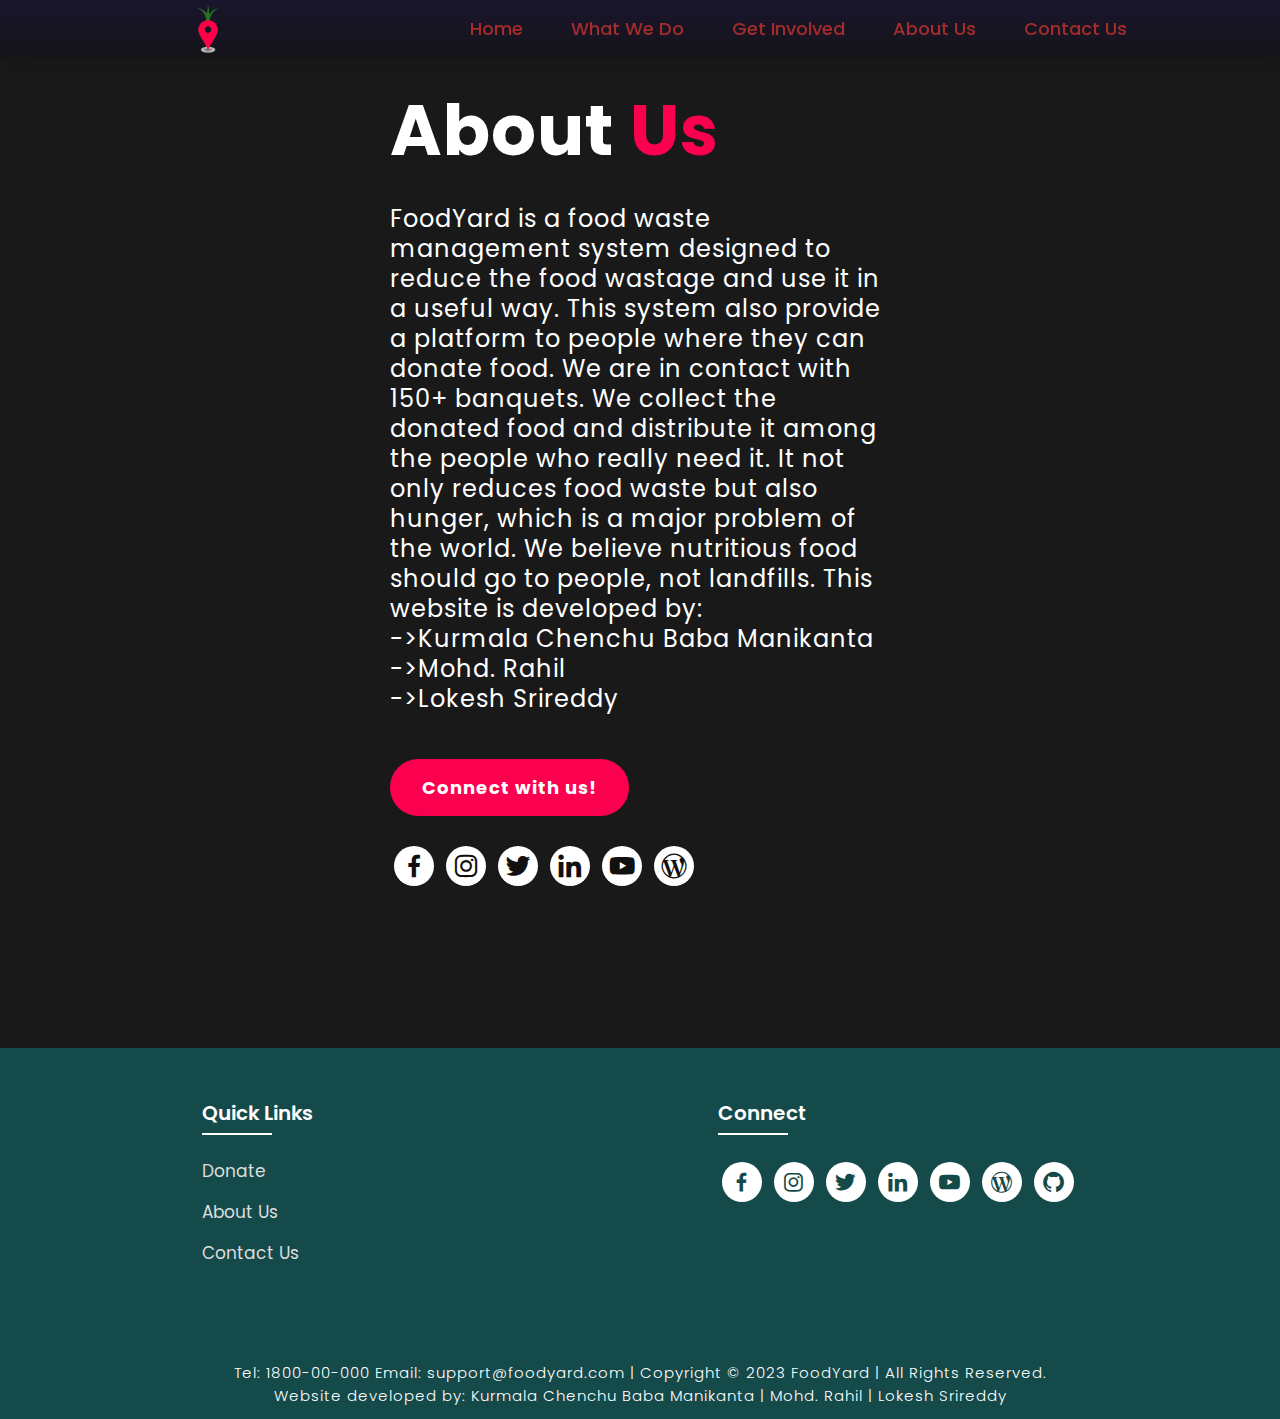
<file: about.html>
<!DOCTYPE html>
<html lang="en">
<head>
    <meta charset="UTF-8">
    <meta http-equiv="X-UA-Compatible" content="IE=edge">
    <meta name="viewport" content="width=device-width, initial-scale=1.0">
    <title>About Us</title>
    <link rel="icon" href="./files/logo.png">
    <link rel="stylesheet" type="text/css" href="css/style.css">
    <link rel="preconnect" href="https://fonts.googleapis.com">
    <link rel="preconnect" href="https://fonts.gstatic.com" crossorigin>
    <link href="https://fonts.googleapis.com/css2?family=Paytone+One&family=Poppins:wght@100;200;300;400;500;600;700;800;900&display=swap" rel="stylesheet">
    <link rel="stylesheet"
    href="https://unpkg.com/boxicons@latest/css/boxicons.min.css">
    
</head>
<body class="aboutbody">
    <nav>
        <img src="./files/logo.png" class="logo" alt="Logo" title="FoodYard">
        
        <ul class="navbar">
            <li>
                <a href="./index.html">Home</a>
                <a href="./index.html#fwmanage">What We Do</a>
                <a href="./register.html">Get Involved</a>
                <a href="./about.html">About Us</a>
                <a href="./contact.html">Contact Us</a>
            </li>
        </ul>
    </nav>
        
    <section class="about">
           <div class="main">
            <div class="abt-text">
                <h1>About <span>Us</span></h1>
                <p>FoodYard is a food waste management system designed to reduce the food wastage and use it in a useful way. This system also provide a platform to people where they can donate food. We are in contact with 150+ banquets. We collect the donated food and distribute it among the people who really need it. It not only reduces food waste but also hunger, which is a major problem of the world. We believe nutritious food should go to people, not landfills. This website is developed by: <br> ->Kurmala Chenchu Baba Manikanta <br> ->Mohd. Rahil <br> ->Lokesh Srireddy</p>
                <a href="" class="connectbtn" target="_blank">Connect with us!</a>

                <div class="connect-section">

                    <div class="social-icons">
                        <a href="" target="_blank"><i class='bx bxl-facebook'></i></a>
                        <a href="" target="_blank"><i class='bx bxl-instagram' ></i></a>
                        <a href="" target="_blank"><i class='bx bxl-twitter' ></i></a>
                        <a href="" target="_blank"><i class='bx bxl-linkedin' ></i></a>
                        <a href="" target="_blank"><i class='bx bxl-youtube' ></i></a>
                        <a href="" target="_blank"><i class='bx bxl-wordpress' ></i></a>
                    </div>

                </div>
            </div>
            

           </div>
           

    </section>


    <!-- Footer -->

<!-- Footer -->

<section class="footer">
    <div class="foot">
        <div class="footer-content">
            
            <div class="footlinks">
                <h4>Quick Links</h4>
                <ul>
                    <li><a href="./register.html">Donate</a></li>
                    <li><a href="./about.html">About Us</a></li>
                    <li><a href="./contact.html">Contact Us</a></li>
                </ul>
            </div>

            <div class="footlinks">
                <h4>Connect</h4>
                <div class="social">
                    <a href="" target="_blank"><i class='bx bxl-facebook'></i></a>
                    <a href="" target="_blank"><i class='bx bxl-instagram' ></i></a>
                    <a href="" target="_blank"><i class='bx bxl-twitter' ></i></a>
                    <a href="" target="_blank"><i class='bx bxl-linkedin' ></i></a>
                    <a href="" target="_blank"><i class='bx bxl-youtube' ></i></a>
                    <a href="" target="_blank"><i class='bx bxl-wordpress' ></i></a>
                    <a href="" target="_blank"><i class='bx bxl-github'></i></a>
                </div>
            </div>
            
        </div>
    </div>

    <div class="end">
        <p>Tel: 1800-00-000 Email: support@foodyard.com | Copyright © 2023 FoodYard | All Rights Reserved. <br>Website developed by: Kurmala Chenchu Baba Manikanta | Mohd. Rahil | Lokesh Srireddy</p>
    </div>
</section>

</body>
</html>
</file>
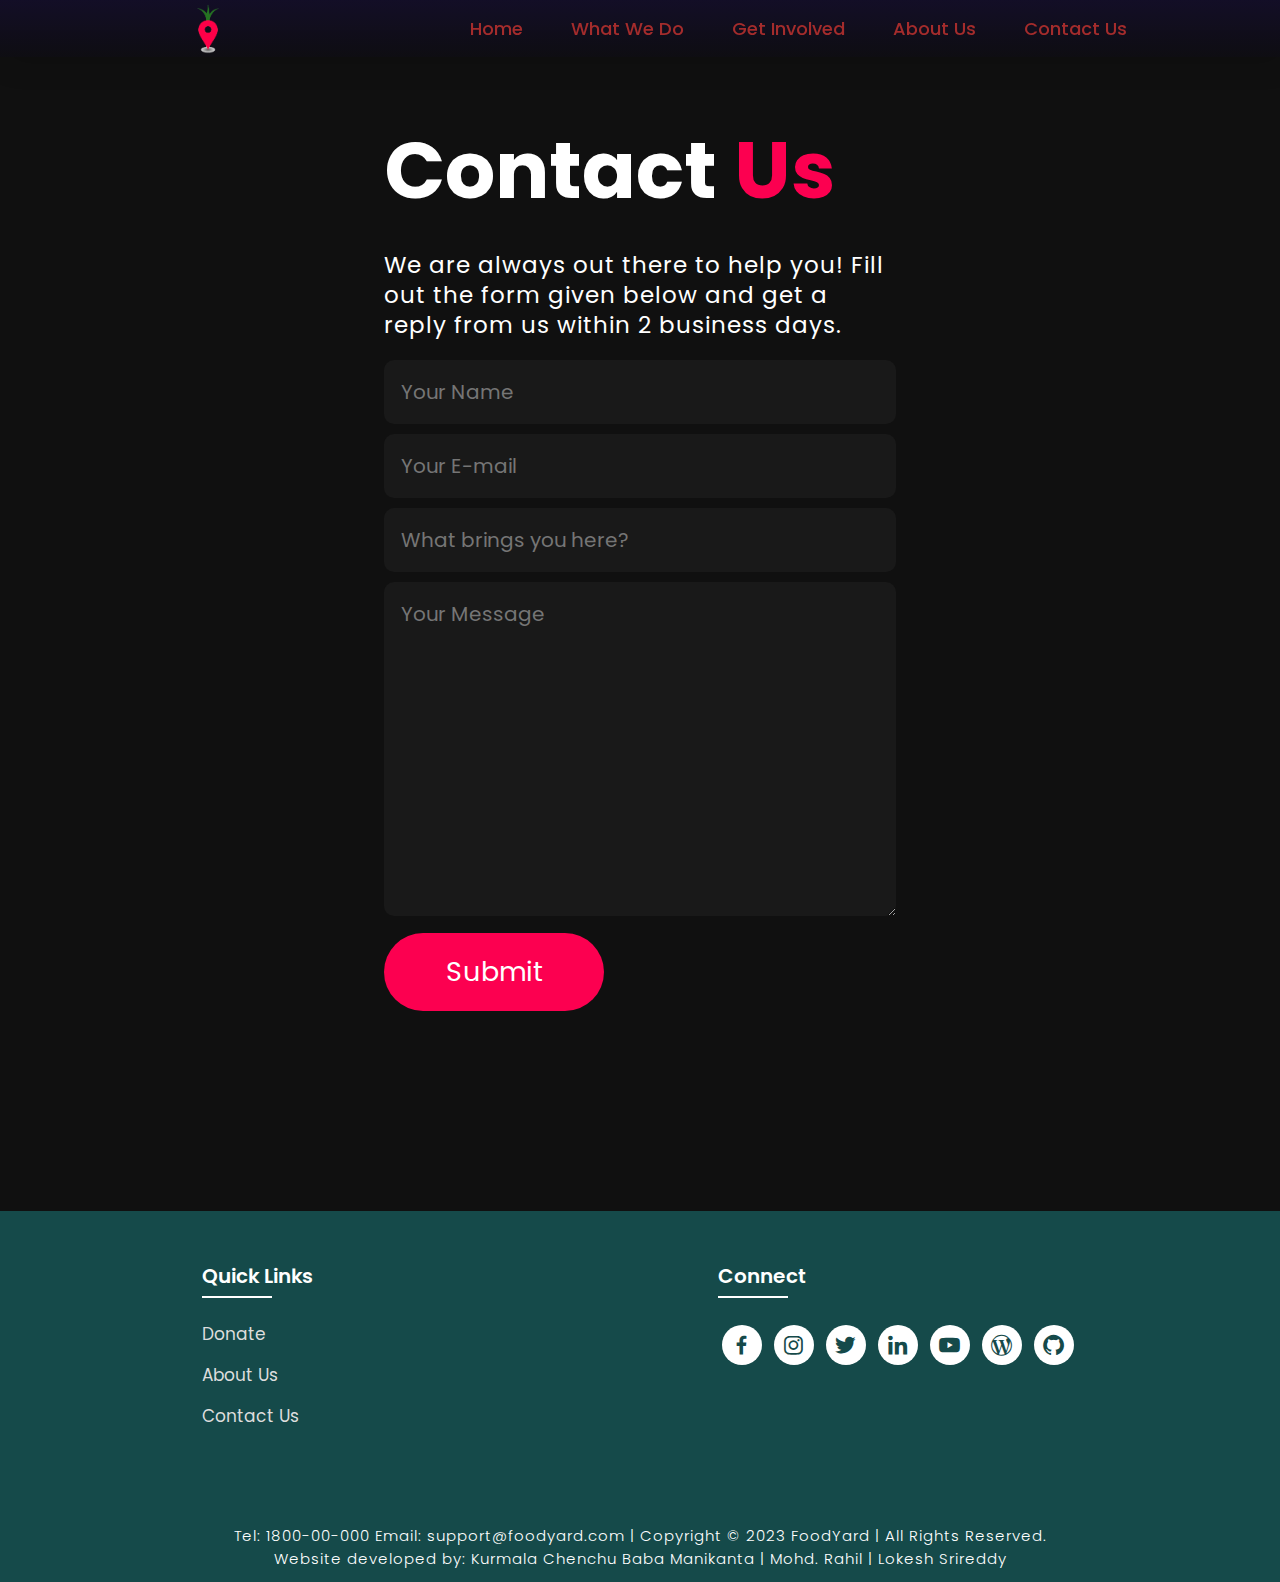
<file: contact.html>
<!DOCTYPE html>
<html lang="en">
<head>
    <meta charset="UTF-8">
    <meta http-equiv="X-UA-Compatible" content="IE=edge">
    <meta name="viewport" content="width=device-width, initial-scale=1.0">
    <title>Contact Us</title>
    <link rel="icon" href="./files/logo.png">
    <link rel="stylesheet" type="text/css" href="css/style.css">
    <link rel="preconnect" href="https://fonts.googleapis.com">
    <link rel="preconnect" href="https://fonts.gstatic.com" crossorigin>
    <link href="https://fonts.googleapis.com/css2?family=Paytone+One&family=Poppins:wght@100;200;300;400;500;600;700;800;900&display=swap" rel="stylesheet">   
    <link rel="stylesheet"
    href="https://unpkg.com/boxicons@latest/css/boxicons.min.css">
    
</head>

<body class="contactbody">
    <nav>
        <img src="./files/logo.png" class="logo" alt="Logo" title="FoodYard">
        
        <ul class="navbar">
            <li>
                <a href="./index.html">Home</a>
                <a href="./index.html#fwmanage">What We Do</a>
                <a href="./register.html">Get Involved</a>
                <a href="./about.html">About Us</a>
                <a href="./contact.html">Contact Us</a>
            </li>
        </ul>
    </nav>

        <section class="contact">
            <div class="contact-form">
                <h1>Contact <span>Us</span></h1>
                <p>We are always out there to help you! Fill out the form given below and get a reply from us within 2 business days.</p>
            <form action="">
                <input type="text" name="myname" placeholder="Your Name" required>
                <input type="email" name="email" placeholder="Your E-mail" required>
                <input type="text" name="subject" placeholder="What brings you here?" required>
                <textarea name="message" cols="30" rows="10" placeholder="Your Message" required></textarea>
                <input type="submit" value="Submit" class="submit-btn">
            </form>
            </div>
            
        </section>

<!-- Footer -->

<section class="footer">
    <div class="foot">
        <div class="footer-content">
            
            <div class="footlinks">
                <h4>Quick Links</h4>
                <ul>
                    <li><a href="./register.html">Donate</a></li>
                    <li><a href="./about.html">About Us</a></li>
                    <li><a href="./contact.html">Contact Us</a></li>
                </ul>
            </div>

            <div class="footlinks">
                <h4>Connect</h4>
                <div class="social">
                    <a href="" target="_blank"><i class='bx bxl-facebook'></i></a>
                    <a href="" target="_blank"><i class='bx bxl-instagram' ></i></a>
                    <a href="" target="_blank"><i class='bx bxl-twitter' ></i></a>
                    <a href="" target="_blank"><i class='bx bxl-linkedin' ></i></a>
                    <a href="" target="_blank"><i class='bx bxl-youtube' ></i></a>
                    <a href="" target="_blank"><i class='bx bxl-wordpress' ></i></a>
                    <a href="" target="_blank"><i class='bx bxl-github'></i></a>
                </div>
            </div>
            
        </div>
    </div>

    <div class="end">
        <p>Tel: 1800-00-000 Email: support@foodyard.com | Copyright © 2023 FoodYard | All Rights Reserved. <br>Website developed by: Kurmala Chenchu Baba Manikanta | Mohd. Rahil | Lokesh Srireddy</p>
    </div>
</section>

</body>
</html>
</file>
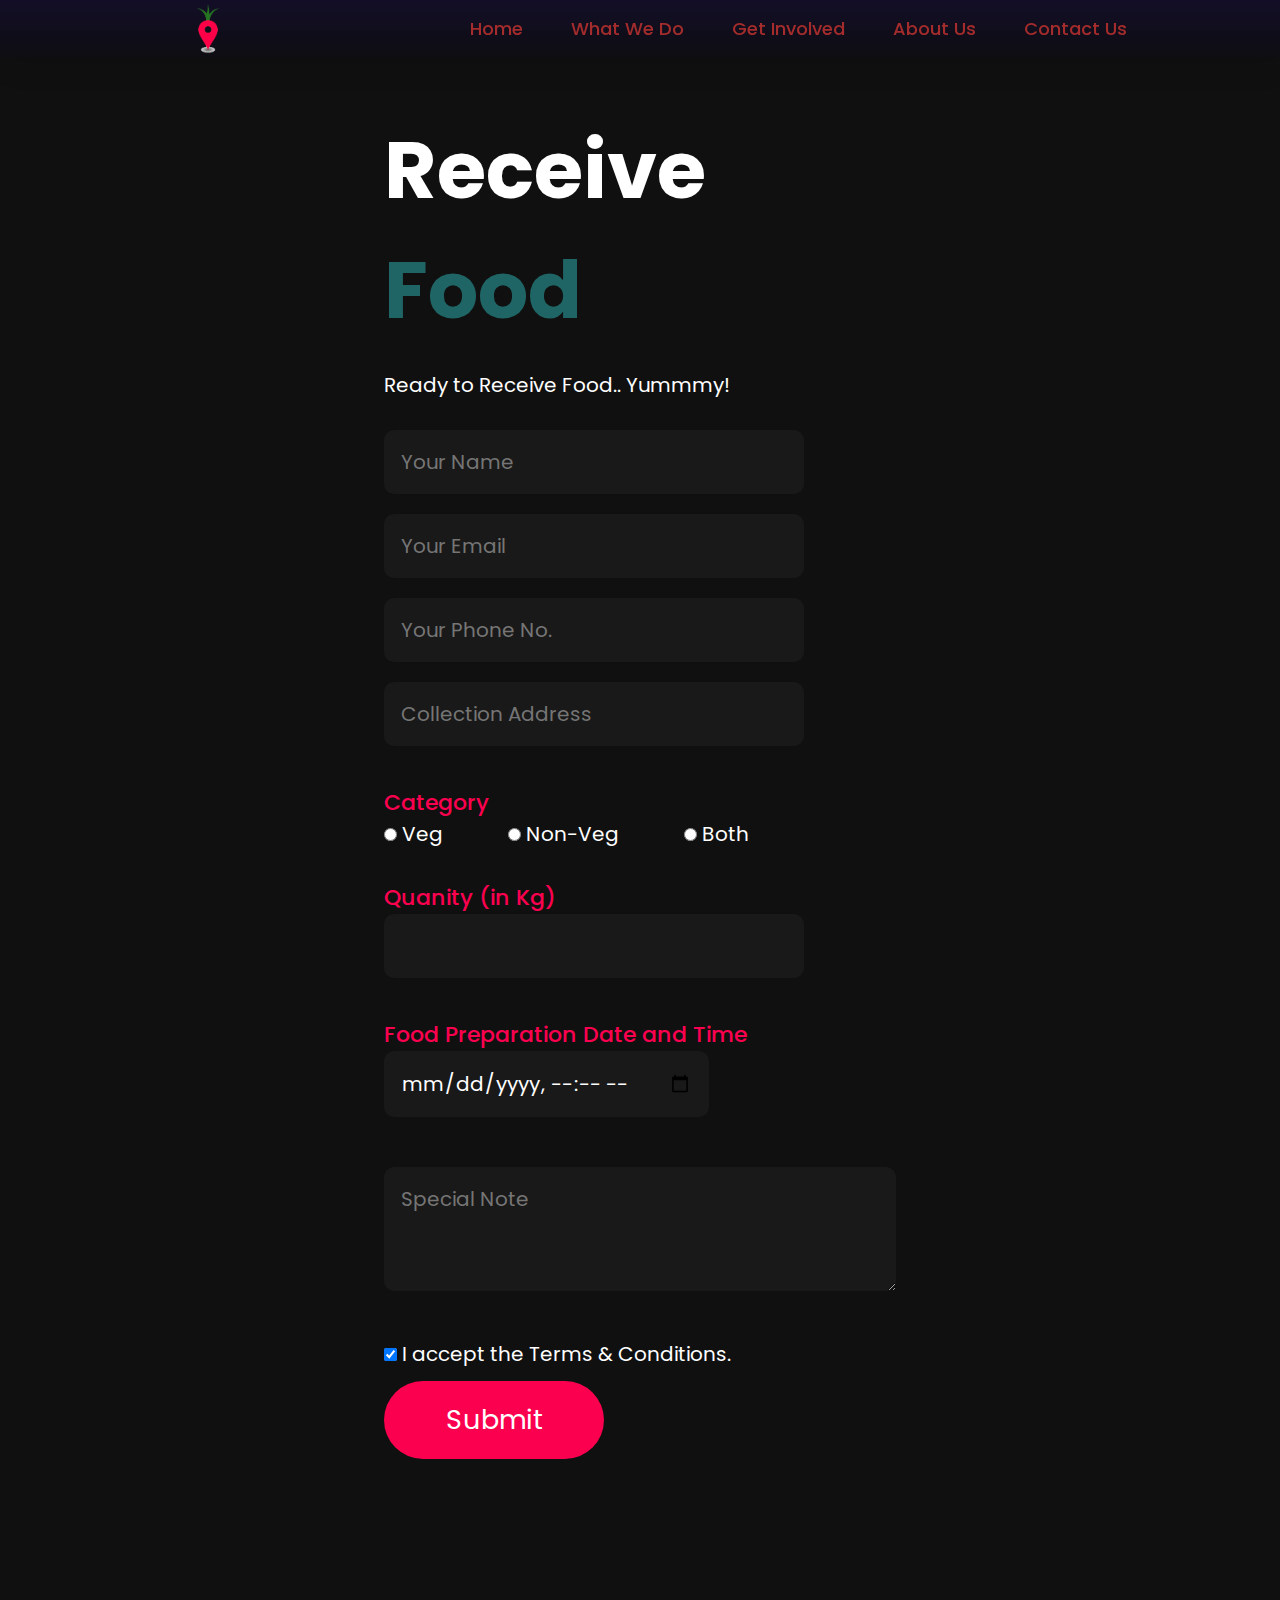
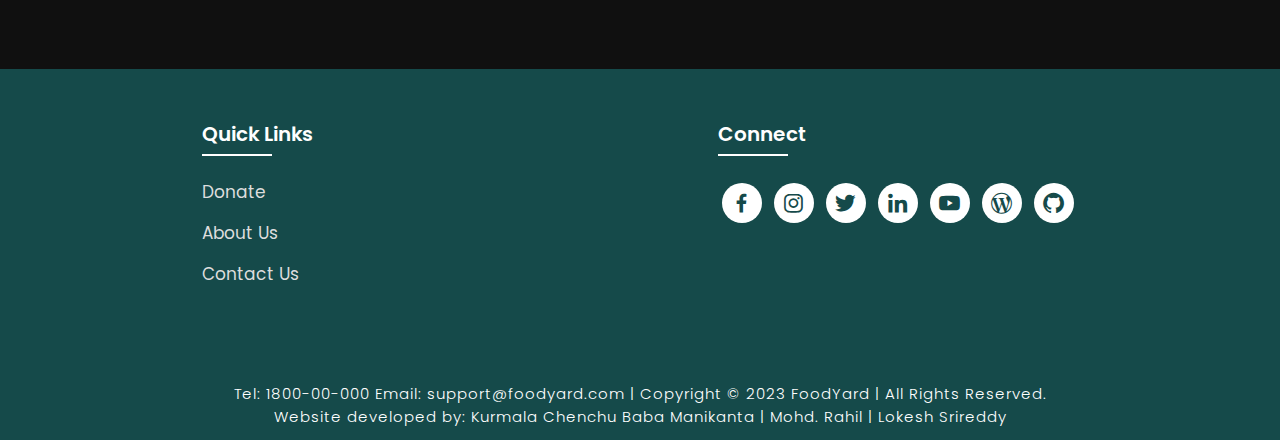
<file: Recieve.html>
<!DOCTYPE html>
<html lang="en">
<head>
    <meta charset="UTF-8">
    <meta http-equiv="X-UA-Compatible" content="IE=edge">
    <meta name="viewport" content="width=device-width, initial-scale=1.0">
    <title>Receive Food</title>
    <link rel="icon" href="./files/logo.png">
    <link rel="stylesheet" type="text/css" href="css/style.css">
    <link rel="preconnect" href="https://fonts.googleapis.com">
    <link rel="preconnect" href="https://fonts.gstatic.com" crossorigin>
    <link href="https://fonts.googleapis.com/css2?family=Paytone+One&family=Poppins:wght@100;200;300;400;500;600;700;800;900&display=swap" rel="stylesheet">
    <link rel="stylesheet"
    href="https://unpkg.com/boxicons@latest/css/boxicons.min.css">
</head>
<body class="register-body">

    <nav>
        <img src="./files/logo.png" class="logo" alt="Logo" title="FoodYard">
        
        <ul class="navbar">
            <li>
                <a href="./index.html">Home</a>
                <a href="./index.html#fwmanage">What We Do</a>
                <a href="./register.html">Get Involved</a>
                <a href="./about.html">About Us</a>
                <a href="./contact.html">Contact Us</a>
            </li>
        </ul>
    </nav>

    <section class="registration">
        <div class="register-form">
            <h1>Receive <span>Food</span></h1>
            <p>Ready to Receive Food.. Yummmy!</p> <br>
            <form action="" onsubmit="return validateform()">

            <input type="text" name="myname1" placeholder="Your Name" id="name" required>
            <input type="email" name="myemail" placeholder="Your Email" id="" required>
            <input type="tel" name="myphone" placeholder="Your Phone No." id="phonenum" required>
            <input type="text" name="myadd" placeholder="Collection Address" id="" required>
            <h4>Category</h4>
            <input type="radio" name="myfood" id="" required> Veg &nbsp; &nbsp; &nbsp; &nbsp; &nbsp; &nbsp; 
            <input type="radio" name="myfood" id=""> Non-Veg &nbsp; &nbsp; &nbsp; &nbsp; &nbsp; &nbsp; 
            <input type="radio" name="myfood" id=""> Both 
            <h4>Quanity (in Kg)</h4>
            <input type="number" name="quantity" id="">
            <h4>Food Preparation Date and Time</h4>
            <input type="datetime-local" name="fooddate" id="" required> <br> <br>
            <textarea name="note" id="" cols="2" rows="3" placeholder="Special Note"></textarea>
            <br><br>
            <input type="checkbox" name="t&c" id="" checked required> I accept the Terms & Conditions.
            <br>
            <input type="submit" value="Submit" class="submitbtn">

        </form>
        </div>
    </section>

<!-- Footer -->

<section class="footer">
    <div class="foot">
        <div class="footer-content">
            
            <div class="footlinks">
                <h4>Quick Links</h4>
                <ul>
                    <li><a href="./register.html">Donate</a></li>
                    <li><a href="./about.html">About Us</a></li>
                    <li><a href="./contact.html">Contact Us</a></li>
                </ul>
            </div>

            <div class="footlinks">
                <h4>Connect</h4>
                <div class="social">
                    <a href="" target="_blank"><i class='bx bxl-facebook'></i></a>
                    <a href="" target="_blank"><i class='bx bxl-instagram' ></i></a>
                    <a href="" target="_blank"><i class='bx bxl-twitter' ></i></a>
                    <a href="" target="_blank"><i class='bx bxl-linkedin' ></i></a>
                    <a href="" target="_blank"><i class='bx bxl-youtube' ></i></a>
                    <a href="" target="_blank"><i class='bx bxl-wordpress' ></i></a>
                    <a href="" target="_blank"><i class='bx bxl-github'></i></a>
                </div>
            </div>
            
        </div>
    </div>

    <div class="end">
        <p>Tel: 1800-00-000 Email: support@foodyard.com | Copyright © 2023 FoodYard | All Rights Reserved. <br>Website developed by: Kurmala Chenchu Baba Manikanta | Mohd. Rahil | Lokesh Srireddy</p>
    </div>
</section>

<!-- Javascript -->
<script>
    function validateform(){ 
        var tel=document.getElementById("phonenum").value;  

        if(tel.length<10){  
            alert("Phone number must be of atleast 10 digits!");  
            return false;  
        } else if(isNaN(tel)){
            alert("Phone number should not include character!");
            return false;
        }
        return true;
}  
</script>

</body>
</html>
</file>
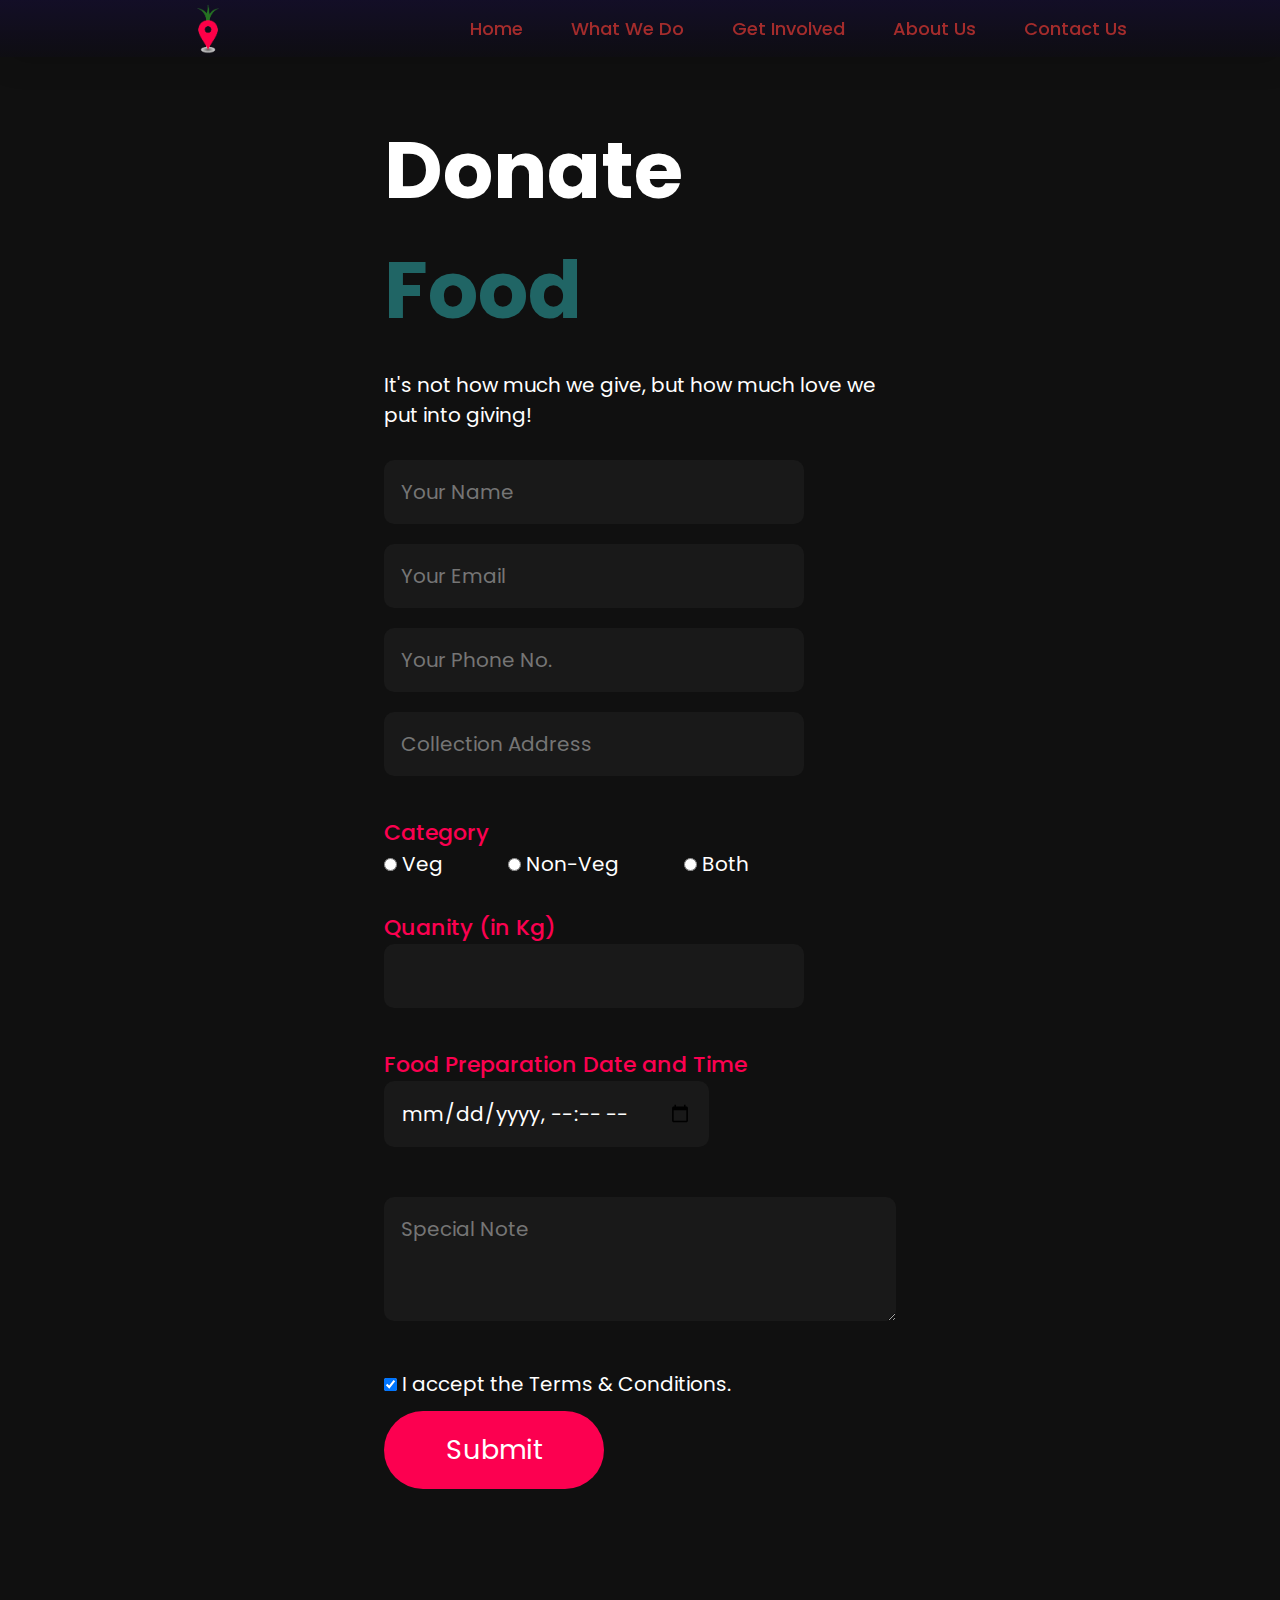
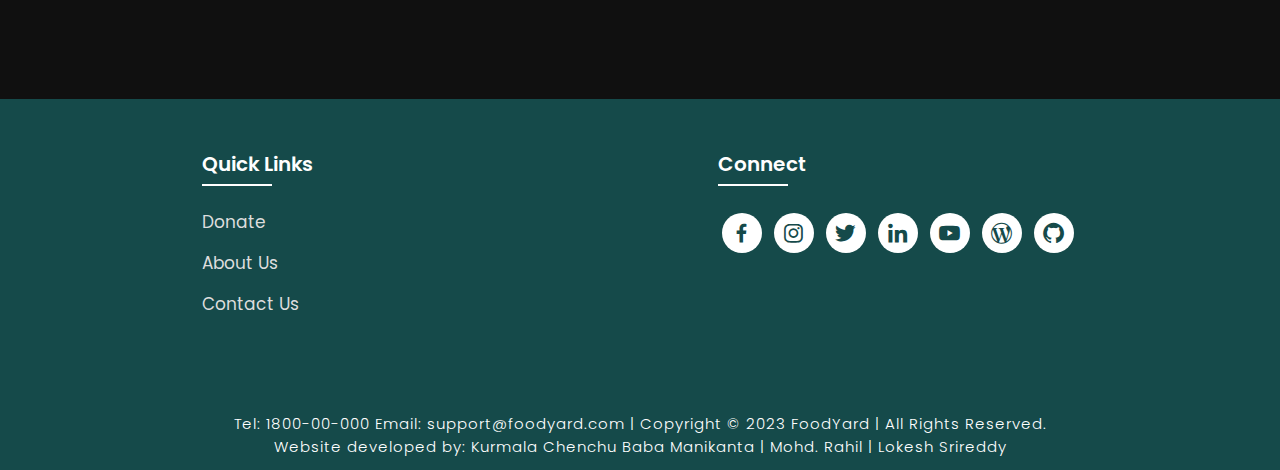
<file: register.html>
<!DOCTYPE html>
<html lang="en">
<head>
    <meta charset="UTF-8">
    <meta http-equiv="X-UA-Compatible" content="IE=edge">
    <meta name="viewport" content="width=device-width, initial-scale=1.0">
    <title>Donate Food</title>
    <link rel="icon" href="./files/logo.png">
    <link rel="stylesheet" type="text/css" href="css/style.css">
    <link rel="preconnect" href="https://fonts.googleapis.com">
    <link rel="preconnect" href="https://fonts.gstatic.com" crossorigin>
    <link href="https://fonts.googleapis.com/css2?family=Paytone+One&family=Poppins:wght@100;200;300;400;500;600;700;800;900&display=swap" rel="stylesheet">
    <link rel="stylesheet"
    href="https://unpkg.com/boxicons@latest/css/boxicons.min.css">
</head>
<body class="register-body">

    <nav>
        <img src="./files/logo.png" class="logo" alt="Logo" title="FoodYard">
        
        <ul class="navbar">
            <li>
                <a href="./index.html">Home</a>
                <a href="./index.html#fwmanage">What We Do</a>
                <a href="./register.html">Get Involved</a>
                <a href="./about.html">About Us</a>
                <a href="./contact.html">Contact Us</a>
            </li>
        </ul>
    </nav>

    <section class="registration">
        <div class="register-form">
            <h1>Donate <span>Food</span></h1>
            <p>It's not how much we give, but how much love we put into giving!</p> <br>
            <form action="" onsubmit="return validateform()">

            <input type="text" name="myname1" placeholder="Your Name" id="name" required>
            <input type="email" name="myemail" placeholder="Your Email" id="" required>
            <input type="tel" name="myphone" placeholder="Your Phone No." id="phonenum" required>
            <input type="text" name="myadd" placeholder="Collection Address" id="" required>
            <h4>Category</h4>
            <input type="radio" name="myfood" id="" required> Veg &nbsp; &nbsp; &nbsp; &nbsp; &nbsp; &nbsp; 
            <input type="radio" name="myfood" id=""> Non-Veg &nbsp; &nbsp; &nbsp; &nbsp; &nbsp; &nbsp; 
            <input type="radio" name="myfood" id=""> Both 
            <h4>Quanity (in Kg)</h4>
            <input type="number" name="quantity" id="">
            <h4>Food Preparation Date and Time</h4>
            <input type="datetime-local" name="fooddate" id="" required> <br> <br>
            <textarea name="note" id="" cols="2" rows="3" placeholder="Special Note"></textarea>
            <br><br>
            <input type="checkbox" name="t&c" id="" checked required> I accept the Terms & Conditions.
            <br>
            <input type="submit" value="Submit" class="submitbtn">

        </form>
        </div>
    </section>

<!-- Footer -->

<section class="footer">
    <div class="foot">
        <div class="footer-content">
            
            <div class="footlinks">
                <h4>Quick Links</h4>
                <ul>
                    <li><a href="./register.html">Donate</a></li>
                    <li><a href="./about.html">About Us</a></li>
                    <li><a href="./contact.html">Contact Us</a></li>
                </ul>
            </div>

            <div class="footlinks">
                <h4>Connect</h4>
                <div class="social">
                    <a href="" target="_blank"><i class='bx bxl-facebook'></i></a>
                    <a href="" target="_blank"><i class='bx bxl-instagram' ></i></a>
                    <a href="" target="_blank"><i class='bx bxl-twitter' ></i></a>
                    <a href="" target="_blank"><i class='bx bxl-linkedin' ></i></a>
                    <a href="" target="_blank"><i class='bx bxl-youtube' ></i></a>
                    <a href="" target="_blank"><i class='bx bxl-wordpress' ></i></a>
                    <a href="" target="_blank"><i class='bx bxl-github'></i></a>
                </div>
            </div>
            
        </div>
    </div>

    <div class="end">
        <p>Tel: 1800-00-000 Email: support@foodyard.com | Copyright © 2023 FoodYard | All Rights Reserved. <br>Website developed by: Kurmala Chenchu Baba Manikanta | Mohd. Rahil | Lokesh Srireddy</p>
    </div>
</section>

<!-- Javascript -->
<script>
    function validateform(){ 
        var tel=document.getElementById("phonenum").value;  

        if(tel.length<10){  
            alert("Phone number must be of atleast 10 digits!");  
            return false;  
        } else if(isNaN(tel)){
            alert("Phone number should not include character!");
            return false;
        }
        return true;
}  
</script>

</body>
</html>
</file>
<file: css/style.css>
*{
    padding:0;
    margin:0;
    box-sizing:border-box;
    font-family:'Poppins',sans-serif;
    text-decoration: none;
    list-style: none;
    scroll-behavior: smooth;
}

/* Home page */

.banner{
    width:100%;
    height: 100vh;
    overflow: hidden;
    display: flex;
    justify-content: center;
    align-items: center;
}

.banner img{
    position: absolute;
    top: 0;
    left: 0;
    object-fit: cover;
    width: 100%;
    height: 100%;
    pointer-events: none;
}

.content{
    position: relative;
    z-index: 1;
    width: 100%;
    height: 100vh;
    background-image: linear-gradient(rgba(1, 0, 5, 0.6),rgba(4, 1, 17, 0.6));



}

nav{
    width: 100%;
    position: fixed;
    backdrop-filter: blur(10px);
    background-image: linear-gradient(rgba(34, 9, 133, 0.2),rgba(11, 8, 24, 0.3));
    box-shadow: 5px 5px 30px rgba(0, 0, 0, 15%);
    display: flex;
    align-items: center;
    justify-content: space-around;
}

nav .logo{
    width: 50px;
    height: 50px;
    margin-left: 8%;
}

nav ul li{
    list-style: none;
    display: inline-block;
    margin-left: 40px;
}

.navbar{
    display: flex;
    margin-right: 4vh;
    padding: 15px;
}

.navbar a{
    color: rgb(164, 44, 44);;
    font-size: 18px;
    padding: 10px 22px;
    border-radius: 4px;
    font-weight: 500;   
    text-decoration: none;
    transition: ease 0.40s;
}

.navbar a:hover,.navbar a.active{

    color: black;
    background: white;
    box-shadow: 5px 10px 30px rgb(85 85 85 / 20%);
    border-radius: 5px;
    
}

nav ul li a{
    text-decoration: none;
    color: rgb(255, 255, 255);
    font-size: 17px;
}

.title{
    text-decoration: none;
    /* display: inline-block; */
    font-size: 4vh;
    color: rgb(255, 255, 255);
    padding: 14px 17px;
    margin-top: 32vh;
    text-align: center;
    vertical-align: center;
}

.title h1{
    font-size: 10vh;
    text-shadow: 2px black;
    transition: ease 0.3s;
}

.title h1:hover{
    color:transparent;
    -webkit-text-stroke: 1px white;
    
}

.button{
    display: inline-block;
    margin-top:5vh;
    font-size: 25px;
    padding: 10px 30px;
    color: white;
    box-shadow: 5px 10px 30px rgba(0, 0, 0, 0.4);
    /* background-color: white; */
    background-color:rgb(164, 44, 44);
    border-radius: 20px;
    text-decoration: none;
    transition: ease 0.30s;
}

.button:hover{
    transform: scale(1.1);

}


.text h2{
    font-size: 40px;
    font-weight: 650;
    margin-top: 40px;
    margin-bottom: 10px;
    line-height: 2;
    text-align: center;
}

.rowitems{
    display: flex;
    align-items: center;
    text-align: center;
    margin-top: 10px;
    margin-left: 30px ;
    margin-right: 30px;
    margin-bottom:10px;
    background-color: rgb(212, 208, 208);
}

.container-box{
    border-radius: 5px;
    padding: 50px 10px;
    background-color: rgb(212, 208, 208);
    transition: all 0.7s ease 0s;
}


.container-box h4{
    font-size: 20px;
    margin-bottom: 5px;
    font-weight: 500;
}
.container-box h4 span{
    color: #fc0050;
    font-weight:600;
}
.container-box img{
    width: auto;
    height: 400px;
    padding: 20px;
}


.container-box:hover{
    transform: translateY(2px);
    box-shadow: 5px 20px 50px rgba(78, 78, 78, 0.1);
    border: 1px solid transparent;
    border-radius: 0px;
}



.fwm-title{
    text-align: center;
}

.fwm-title h2{
    font-size: 40px;
    font-weight: 650;
    padding-top: 75px;
    padding-bottom: 10px;
    line-height: 2;
}

.fwm-content{
    display: flex;
    justify-content: space-around;
    flex-wrap: wrap;
}

.image{
    position: relative;
    transition: all 0.3s cubic-bezier(0.445,0.05,0.55,0.95);
    cursor: pointer;
    filter: brightness(95%);
}

.image img{
    width: 100%;
    height: 500px;
    border-radius: 30px;
}

.image h3{
    color: white;
    position: absolute;
    font-size: 30px;
    font-weight: 600;
    text-align: center;
    top: 10px;
    right: 20px;
}

.dest-content{
    display: flex;
    flex-wrap: wrap;
    justify-content: space-between;
    align-items: center;
    padding-top: 15px;
    margin-bottom: 50px;
}

.location h4{
    font-size: 25px;
    letter-spacing: 1px;
    font-weight: 600;
    margin-bottom: 2px;
}

.pac-details li{
    font-size: 19px;
    color: #4c4c4c;
    margin-left: 15px;
    margin-bottom: 2px;
    list-style-type: disc;
}

.image:hover{
    filter: brightness(120%);
    transform: scale(1.03);
}





/* Newsletter */

.newsletter{
    display: flex;
    flex-wrap: wrap;
    align-items: center;
    justify-content: space-around;
}

.newstext h2{
    margin-top: 100px;
    font-size: 38px;
}

.newstext p{
    font-size: 20px;
    color: #4c4c4c;
}

.newsletter form{
    margin-top: 100px;
    width: 100%;
    position: relative;
}

.newsletter form input:first-child{
    display: inline-block;
    /* width: 300px; */
    font-size: 17px;
    outline: none;
    border: none;
    border-radius: 20px;
    padding: 20px 150px 20px 30px;
    box-shadow: 5px 10px 30px rgb(85 85 85 / 20%);
}

.newsletter form input:last-child{
    display: inline-block;
    position: absolute;
    outline: none;
    border: 2px solid transparent;
    border-radius: 20px;
    color: white;
    background-color: rgb(21, 74, 74);
    padding: 14px 30px;
    cursor: pointer;
    font-size: 17px;
    font-weight: 450;
    top: 6px;
    right: 6px;
    transition: ease 0.30s;
}

.newsletter form input:last-child:hover{
    border: 2px solid rgb(21, 74, 74);
    background-color: white;
    color: rgb(21, 74, 74);
}


/* Footer */

.footer{
    margin-top: 80px;
    background-color: rgb(21, 74, 74);
}

.foot{
    padding: 20px 0;
}

.footer-content{
    display: flex;
    flex-wrap: wrap;
    justify-content: space-around;
    
}

.footlinks h4{
    margin-top: 30px;
    font-size: 20px;
    font-weight: 600;
    color: white;
    margin-bottom: 30px;
    position: relative;
}


.footlinks h4::before{
    content: "";
    position: absolute;
    height: 2px;
    width: 70px;
    left: 0;
    bottom: -7px;
    background: white;
}

.footlinks ul li{
    margin-bottom: 15px;
}

.footlinks ul li a{
    font-size: 17px;
    color: #dddddd;
    display: block;
    transition: ease 0.30s;
}

.footlinks ul li a:hover{
    transform: translate(6px);
    color: white;
}

.social a{
    font-size: 25px;
    margin: 4px;
    height: 40px;
    width: 40px;
    color: rgb(21, 74, 74);
    background-color: white;
    display: inline-flex;
    justify-content: center;
    align-items: center;
    border-radius: 20px;
    transition: ease 0.30s;
}

.social a:hover{
    transform: scale(1.2);
}

.end{
    text-align: center;
    padding-top: 60px;
    padding-bottom: 12px;
}

.end p{
    font-size: 15px;
    color: white;
    letter-spacing: 1px;
    font-weight: 300;
}

/* About Us */

.aboutbody{
    background-color: #191919;
}

.about{
    width: 100%;
    padding: 78px 0px;
}

.about img{
    height: auto;
    width: 400px;
}

.abt-text{
    width: 500px;
}

.abt-text h1{
    font-size: 70px;
    color: white;
    margin-bottom: 20px;
    letter-spacing: 1px;
}

.abt-text h1 span{
    color: #fc0050;
    letter-spacing: 1px;
}

.abt-text p{
    color: white;
    font-size: 24px;
    margin-bottom: 45px;
    line-height: 30px;
    letter-spacing: 1px;
}

.main{
    width: 1130px;
    max-width: 95%;
    margin: 0 auto;
    display: flex;
    align-items: center;
    justify-content: space-around;
}

.connectbtn{
    display: inline-block;
    background-color: #fc0050;
    font-size: 18px;
    color: white;
    font-weight: bold;
    padding: 13px 30px;
    border-radius: 30px;
    transition: ease 0.4s;
    border: 2px solid transparent;
    letter-spacing: 1px;
}

.connectbtn:hover{
    background-color: transparent;
    border: 2px solid #fc0050;
    transform: scale(1.1);
}

.connect-section{
    margin-top: 26px;
}


.social-icons a{
    height: 40px;
    width: 40px;
    margin: 4px;
    font-size: 30px;
    color: #101010;
    background-color: white;
    border-radius: 20px;
    display: inline-flex;
    justify-content: center;
    align-items: center;
    transition: ease 0.30s;
}

.social-icons a:hover{
    transform: scale(1.2);
}

/* Contact Us */

.contactbody{
    background-color: #101010;
    background-repeat: no-repeat;
    background-size: cover;
    
}

.contact{
    padding: 110px 30%;
    height: 100%;
    min-height: 100vh;
}

.contact-form h1{
    font-size: 80px;
    color: white;
    margin-bottom: 20px;
}

.contact-form h1 span{
    color:#fc0050;
}

.contact-form p{
    color: white;
    line-height: 30px;
    letter-spacing: 1px;
    font-size: 23px;
    margin-bottom: 20px;
}


.contact-form form input,form textarea{
    width: 100%;
    padding: 17px;
    border: none;
    outline: none;
    background-color: #191919;
    font-size: 20px;
    color: white;
    margin-bottom: 10px;
    border-radius: 10px;
}

.contact-form form .submit-btn{
    display: inline-block;
    background-color: #fc0050;
    font-size: 27px;
    font-weight: 600px;
    border: 2px solid transparent;
    border-radius: 40px;
    width: 220px;
    cursor: pointer;
    transition: ease 0.30s;

}

.contact-form form .submit-btn:hover{
    border: 2px solid #fc0050;
    background-color: transparent;
    transform: scale(1.1);

}

/* Donation Register Form */

.register-body{
    background-color: #101010;
    background-repeat: no-repeat;
    background-size: cover;

}

.registration{
    padding: 110px 30%;
    height: 100%;
    min-height: 100vh;
}

.register-form h1{
    font-size: 80px;
    color: white;
    margin-bottom: 20px;
}
.register-form h1 span{
    color: rgb(32, 101, 101);
}

.register-form{
    color: white;
    font-size: 20px;
}

.register-form form input{
    color: white;
    padding: 17px;
    background-color: #191919;
    font-size: 20px;
    outline: none;
    border: none;
    border-radius: 10px;
    margin-bottom: 20px;
    
}
.register-form h4{
    font-size: 22px;
    font-weight: 500;
    margin-top: 20px;
    color: #fc0050;
}


.register-form form .submitbtn{
    display: inline-block;
    background-color: #fc0050;
    font-size: 27px;
    font-weight: 600px;
    border: 2px solid transparent;
    border-radius: 60px;
    width: 220px;
    cursor: pointer;
    transition: ease 0.30s;
}

.register-form form .submitbtn:hover{
    border: 2px solid #fc0050;
    background-color: transparent;
    transform: scale(1.1);
}
</file>
